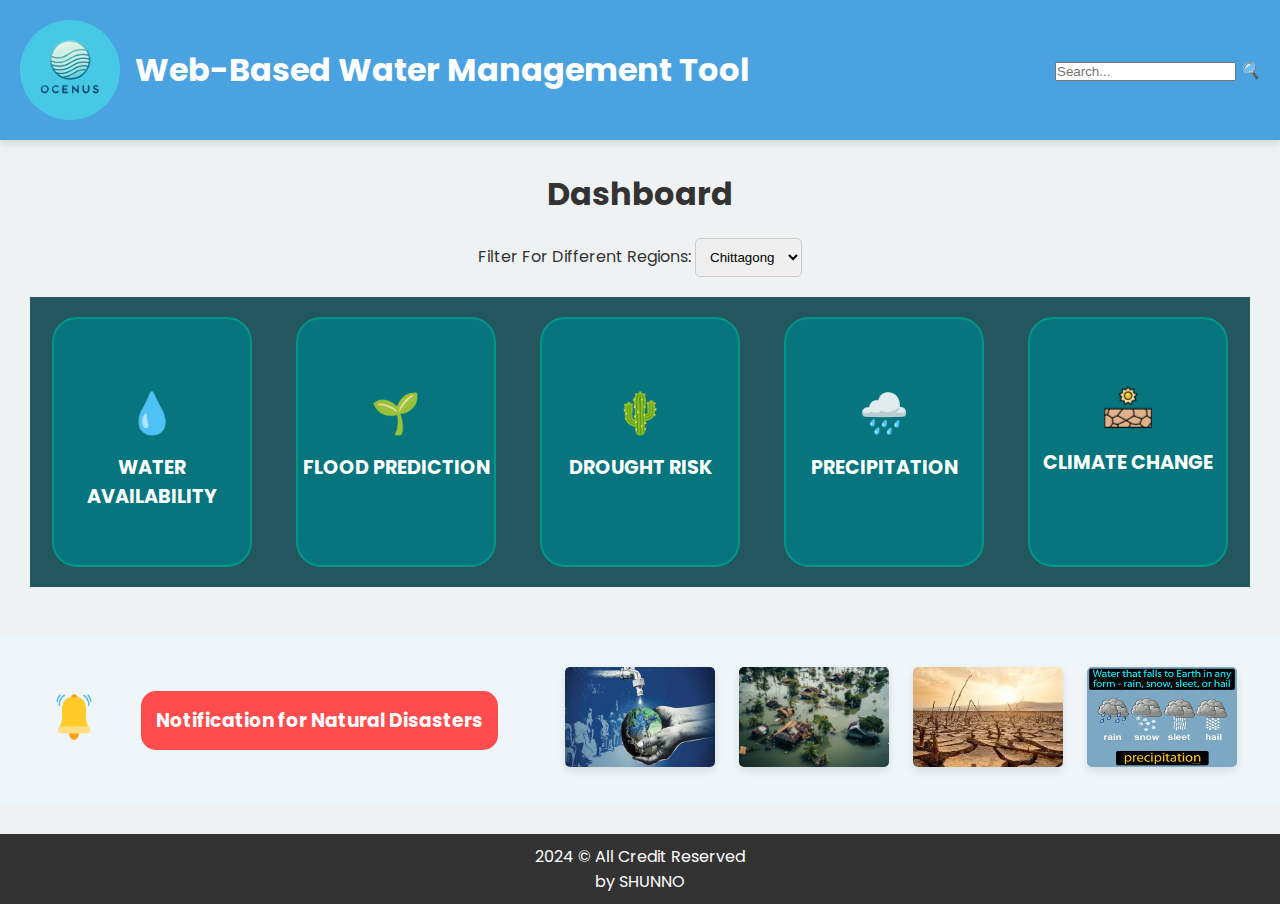
<file: Web sight for farmer/Main page/index.html>
<!DOCTYPE html>
<html lang="en">
<head>
    <meta charset="UTF-8">
    <meta name="viewport" content="width=device-width, initial-scale=1.0">
    <title>Water Management Dashboard</title>
    <link rel="stylesheet" href="index.css">
    <link href="#" rel="stylesheet">
</head>
<body>
    <!-- This is a comment in HTML -->

   <!--<header>
        <img src="logo.png" class="logo">
        <h1>Web-Based Water Management Tool</h1>
        <div class="search-bar">
            <input type="text" placeholder="Search...">
            <i class="search-icon">&#128269;</i>
        </div>
    </header>
-->

<header>
    <div class="header-content">
        
        <img src="logo.png" class="logo" alt="Logo">
        <h1>Web-Based Water Management Tool</h1>
    </div>
    <div class="search-bar">
        <input type="text" placeholder="Search...">
        <i class="search-icon">&#128269;</i>
    </div>
</header>



    <!-- Dashboard Section -->
    <div class="dashboard">
        <h2>Dashboard</h2>
        <div class="filter">
            <label for="region">Filter For Different Regions:</label>
            <select id="region">
                <option value="Chittagong">Chittagong</option>
                <option value="Dhaka">Dhaka</option>
                <option value="Sylhet">Sylhet</option>
                <option value="Rajshahi">Rajshahi</option>
                <option value="Khulna">Khulna</option>
                <option value="Barisal">Barisal</option>
                <option value="Rangpur">Rangpur</option>
                <option value="Cumilla">Cumilla</option>
                <option value="Other">Other</option>
            </select>
        </div>

        <div class="stats-container">
            <div class="stat-box water-availability">
                <div class="icon">💧</div>
                <a href="https://www.americangeosciences.org/critical-issues/maps/interactive-map-water-resources-across-united-states" target="_blank">  <h3>Water Availability</h3></a>
                
            </div>

            <div class="stat-box flood Prediction">
                <div class="icon">🌱</div>
                <a href="https://www.ospo.noaa.gov/products/atmosphere/ghe/ghe_loops.html?Imap=G&Itype=H&Inum=1" target="_blank"><h3>Flood Prediction</h3></a>
                
            </div>

            <div class="stat-box drought-risk">
                <div class="icon">🌵</div>
                <a href="https://droughtmonitor.unl.edu/" target="_blank"><h3>Drought Risk</h3></a>
                
            </div>

            <div class="stat-box precipitation">
                <div class="icon">🌧️</div>
                <a href="https://zoom.earth/maps/precipitation/#view=23.839,90.385,6.74z/model=icon" target="_blank"><h3>Precipitation</h3></a>
                
            </div>
            <div class="stat-box soil-moisture">
                
                <img src="climate.png.png" alt="" class="icon">
                <a href="https://sealevel.nasa.gov/ipcc-ar6-sea-level-projection-tool" target="_blank"><h3>Climate Change</h3></a>
                
            </div>
        </div>
    </div>

    <div class="notification-section">
        <div class="notification-icon">
            <img src="notification.png" alt="Notification Bell">
        </div>
        <div class="notification-text">
            <span><h3>Notification for Natural Disasters</h3></span>
        </div>
        <div class="notification-images">
            <img src="water.png" alt="water Image">
            <img src="flood.png" alt="Flood Image">
           <img src="drought.jpeg" alt="Drought Image">
           <img src="precipatation.png" alt="precipatation Image">
           
        </div>
    </div>

    <footer>
        <p>2024 © All Credit Reserved <br> by SHUNNO </p>
    </footer>
    <script src="index.js"></script> 
</body>
</html>
</file>
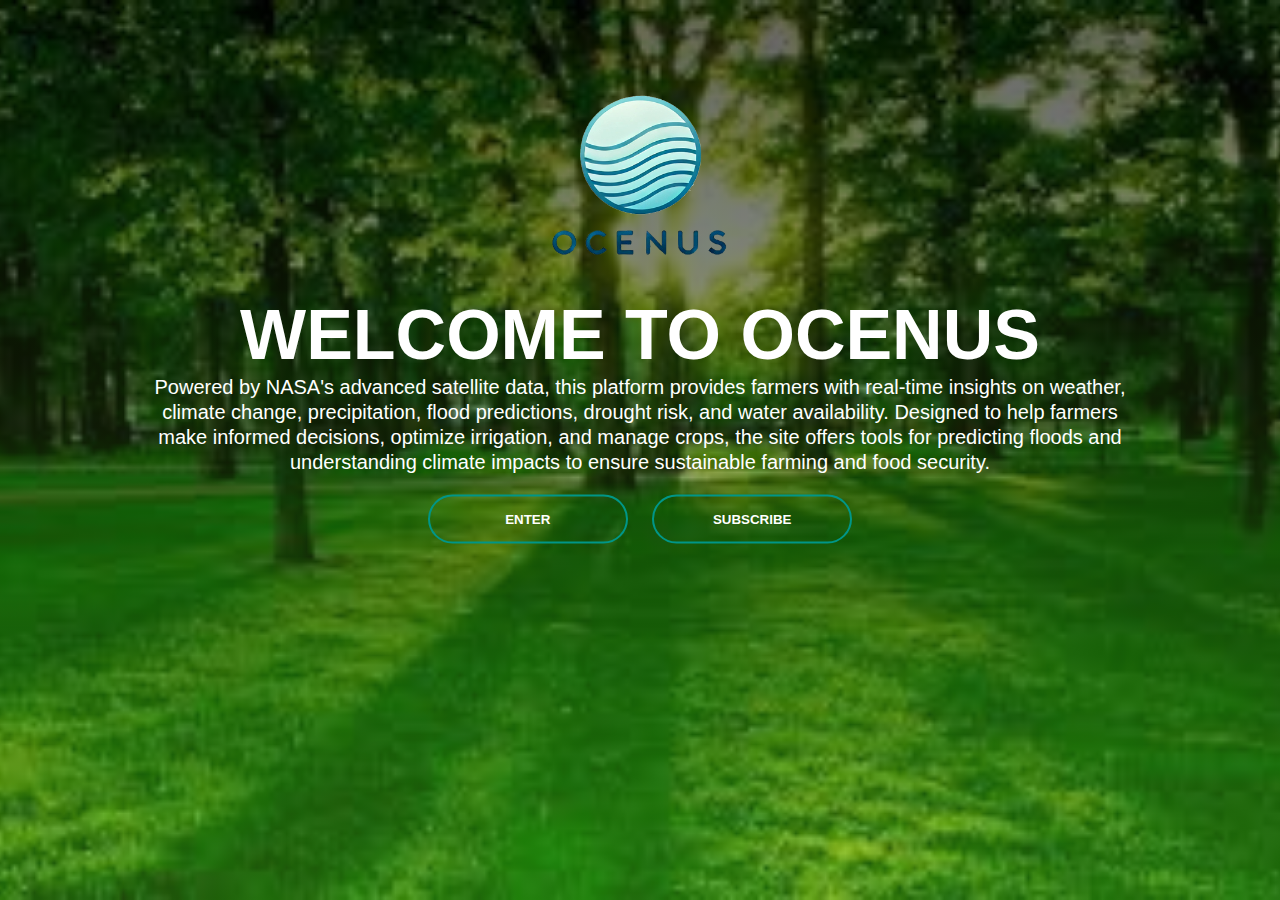
<file: Web sight for farmer/home page/home.html>
<!DOCTYPE html>
<html lang="en">
<head>
    <meta charset="UTF-8">
    <meta name="viewport" content="width=device-width, initial-scale=1.0">
    <link rel="stylesheet" href="home.css">
    <title>Welcome our Website</title>
</head>
<body>
    <div class="banner">
        <div class="navbar">
            <img src="logo.png" class="logo" alt="Logo">
            <div class="content">
                <h1>Welcome To OCENUS</h1>
                <p>
                    Powered by NASA's advanced satellite data, this platform provides farmers with real-time insights
                    on weather,<br> climate change, precipitation, flood predictions, drought risk, and water availability.
                    Designed  to help  farmers <br> make informed decisions, optimize irrigation, and manage crops, the site offers
                    tools for predicting  floods and <br> understanding climate impacts to ensure sustainable farming and food security.
                </p>
                
                <div>
                    <button type="button"><span></span><a href="http://127.0.0.1:5500/Main%20page/index.html" target="_blank">Enter</a></button>
                    <button type="button"><span></span>Subscribe</button>
                </div>
            </div>
        </div>
    </div>
</body>
</html>
</file>
<file: Web sight for farmer/Main page/index.css>
/* Import Google Fonts */
@import url('https://fonts.googleapis.com/css2?family=Poppins:wght@300;400;600&display=swap');

* {
    margin: 0;
    padding: 0;
    box-sizing: border-box;
   
}

body {
    font-family: 'Poppins', sans-serif;
    background-color: #eef2f3;
    color: #333;
}

.header-content {
    display: flex;
    align-items: center; /* Aligns logo and text vertically */
    justify-content: flex-start; /* Aligns content to the left */
    text-align: center;
}

h1{
    text-align: center;
}
/* Style the logo */
.logo {
    
    border-radius: 50%;
    height: 100px; /* Adjust the size of the logo */
    width: auto;  /* Maintain aspect ratio */
    margin-right: 15px; /* Adds space between the logo and the heading */
    background-color: hsl(191, 76%, 59%); 
}

/* Style for the header */
header {
    background-color: #4aa3e0;
    color: white;
    padding: 20px;
    box-shadow: 0px 4px 6px rgba(0, 0, 0, 0.1);
    display: flex;
    justify-content: space-between;
    align-items: center;
}

/* Adjust the position of the search bar */
.search-bar {
    margin-top: 0; /* Remove the margin to align with the header */
}


/* Dashboard Section */
a {
    color: #0066cc; /* Link color */
    text-decoration: none; /* No underline by default */
}

.dashboard {
    padding: 30px;
    text-align: center;
}

h2 {
    font-size: 2rem;
    color: #333;
}

.filter {
    margin: 20px 0;
}

.filter select {
    padding: 10px;
    border-radius: 5px;
    border: 1px solid #ccc;
}

.stats-container {
    display: flex;
    justify-content: space-around;
    flex-wrap: wrap;
    background-color: #24565f;
}

.stat-box{
    text-transform: uppercase;
    width: 200px;
    height: 250px;
    padding: 15px 0px;
    text-align: center;
    margin: 20px 10px;
    border-radius: 25px;
    font-weight: bold;
    border: 2px solid #009688;
    background: transparent;
    color: white;
    cursor: pointer;
    position: relative;
    overflow: hidden;
    background-color: rgb(6, 117, 125);
    transition: background-color 0.3s ease;
    
}
.icon{
    padding-top: 25%;
}



.stat-box:hover {
    transform: scale(1.25);
    background-color:  #580873;
    
}

.stat-box .icon {
    font-size: 2.5rem;
    margin-bottom: 10px;
}

.stat-box h3 {
    font-size: 1.2rem;
    color: white;
    margin-bottom: 10px;
    text-decoration: none;
}

/* Notification Section */
.notification-section {
    display: flex;
    justify-content: space-around;
    align-items: center;
    padding: 30px;
    background-color: #eef6f9;
    margin-top: 20px;
}

.notification-icon img {
    width: 50px;
    height: 50px;
    padding-left: 10px;
}

.notification-text {
    text-align: center;
    font-weight: bold;
    
    
}


.notification-text h3  {
    background-color: #FF4C4C; /* Example: Red for Alerts */
    color: #FFFFFF;
    padding: 15px;
    text-align: center;
    font-weight: bold;
    border-radius: 15px; /* Adjust this value to increase/decrease the roundness */
    margin: 20px; /* Optional: Add margin to separate from other elements */
}


.notification-text p {
    font-size: 1rem;
    color: #666;
}

.notification-text .highlight {
    color: red;
}

.notification-images img {
    width: 150px;
    height: 100px;
    margin-left: 20px;
    border-radius: 5px;
    box-shadow: 0px 4px 8px rgba(0, 0, 0, 0.1);
}


footer {
    margin-top: 30px;
    padding: 10px;
    background-color: #333;
    color: white;
    text-align: center;
}
</file>
<file: Web sight for farmer/home page/home.css>
* {
    padding: 0;
    margin: 0;
    font-family: sans-serif;
}

.banner {
    width: 100%;
    height: 100vh;
    background-image: linear-gradient(rgba(0, 0, 0, 0.6), rgba(78, 139, 24, 0.388)), url(nasa2.png);
    background-size: cover;        /* Ensure the image covers the entire background */
    background-position: center;    /* Center the image */
    background-repeat: no-repeat;   /* Prevent the image from repeating */
    background-attachment: fixed;   /* Keep the background fixed */
    color: red;
}

.navbar {
    width: 100%;
    margin: auto;
    padding: 35px 0;
    display: flex;
    align-items: center;
    justify-content: center;
}

.logo {
    align-items: center;

    width: 300px;
    height: 300px;
    cursor: pointer;
    padding-bottom: 20px;
    
    
    
}

.navbar ul li {
    display: inline-block;
    margin: 0 20px;
    position: relative;
}

.navbar ul li a {
    text-decoration: none;
    color: #fff;
    text-transform: uppercase;
}

.navbar ul li::after {
    content: ' ';
    height: 3px;
    width: 0;
    background: #009688;
    position: absolute;
    left: 0;
    bottom: -10px;
    transition: 0.5s;
}

.navbar ul li:hover::after {
    width: 100%;
}

.content {
    width: 100%;
    position: absolute;
    margin-top: 70%;
    transform: translateY(-50%);
    text-align: center;
    color: #fff;
    padding-bottom: 80px;
    
}

.content h1 {
    text-transform: uppercase;
    font-size: 70px;
    margin-top: 80%;
}

.content p {
    font-size: 20px;
    font-weight: 100;
    line-height: 25px;
}

button {
    text-transform: uppercase;
    width: 200px;
    padding: 15px 0px;
    text-align: center;
    margin: 20px 10px;
    border-radius: 25px;
    font-weight: bold;
    border: 2px solid #009688;
    background: transparent;
    color: white;
    cursor: pointer;
    position: relative;
    overflow: hidden;
}

button a {
    text-decoration: none;
    color: #fff;
}

span {
    background: #009688;
    height: 100%;
    width: 0;
    border-radius: 25px;
    position: absolute;
    left: 0;
    bottom: 0;
    z-index: -1;
    transition: .5s;
}

button:hover span {
    width: 100%;
}

button:hover {
    border: none;
}
</file>
